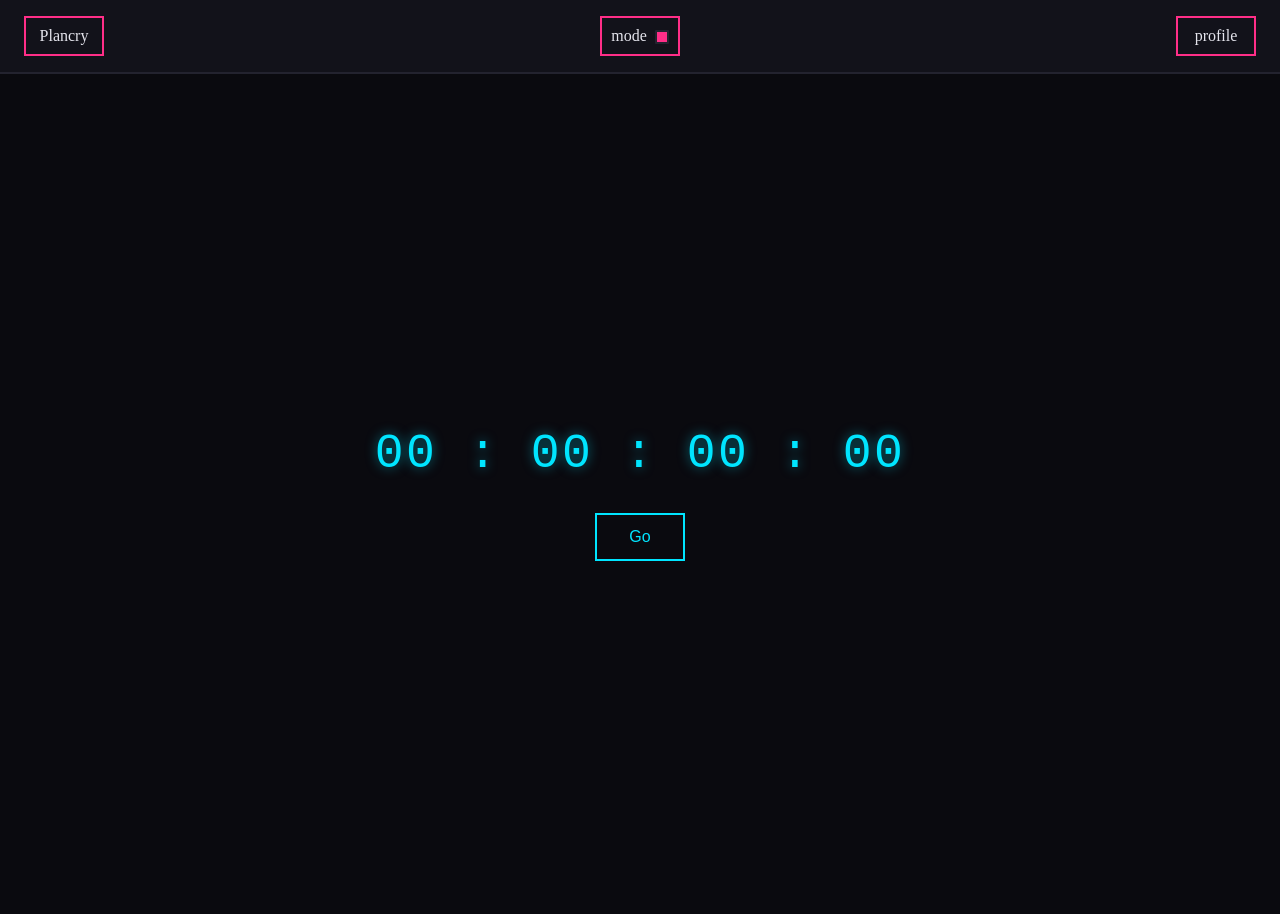
<file: frontend/u/index.html>
<!DOCTYPE html>
<html lang="en">

<head>
    <meta charset="UTF-8">
    <meta name="viewport" content="width=device-width, initial-scale=1.0">
    <title>Timer</title>
    <link rel="stylesheet" href="style.css">
</head>

<body>
    <header>
        <div class="menu">
            <div class="logo">Plancry</div>
            <div id="re-switch">
                <div class="mode">mode</div>
                <div id="box"></div>
            </div>
            <div class="profile">profile</div>
        </div>
    </header>
    <main>
        <div class="timer" id="timer">00 : 00 : 00 : 00</div>
        <button id="start">Go</button>
        <button id="pause" class="hidden">Stop</button>
        <button id ="resume" class="hidden">Resume</button>
        <button id="reset" class="hidden">Reset</button>
    </main>
    <script src="script.js"></script>
</body>

</html>
</file>
<file: frontend/u/style.css>
* {
    margin: 0;
    padding: 0;
    box-sizing: border-box;
}

:root {
    --bg-void: #0a0a0f;
    --bg-panel: #12121a;
    --border: #23232f;
    --text-primary: #e4e4ec;
    --accent-cyan: #00e5ff;
    --accent-magenta: #ff2e88;
}

body {
    background-color: var(--bg-void);
    color: var(--text-primary);
}

header {
    display: flex;
    align-items: center;
    gap: 1rem;
    justify-content: space-between;
    background-color: var(--bg-panel);
    border-bottom: 2px solid var(--border);
    padding: 1rem 1.5rem;
}
.logo {
    background: transparent;
    border: 2px solid var(--accent-magenta);
    width: 80px;
    height: 40px;
    align-items: center;
    justify-content: center;
    display: flex;
}
#re-switch {
    width: 80px;
    height: 40px;
    background: transparent;
    border: 2px solid var(--accent-magenta);
    display: flex;
    align-items: center;
    justify-content: center;
    cursor: pointer;
}

#box {
    margin-top: 2px;
    margin-left: 8px;
    width: 14px;
    height: 14px;
    border: 2px solid var(--border);
    background-color: var(--accent-magenta);
    border-radius: 1px;
    cursor: pointer;
    transition: background-color 0.7s;

}

#box.active {
    background-color: #00e5ff;
}

.profile {
    background: transparent;
    border: 2px solid var(--accent-magenta);
    width: 80px;
    height: 40px;
    align-items: center;
    justify-content: center;
    display: flex;

}

.menu {
    display: flex;
    align-items: center;
    justify-content: space-between;
    width: 100%;
}
main {
    display: flex;
    flex-direction: column;
    align-items: center;
    justify-content: center;
    gap: 2rem;
    min-height: calc(100vh - 60px);
}

.timer {
    font-family: 'JetBrains Mono', monospace;
    font-size: 3rem;
    color: var(--accent-cyan);
    text-shadow: 0 0 12px rgba(0, 229, 255, 0.5);
    letter-spacing: 0.05em;
}

.hidden {
    display: none !important;
}

button {
    border: 2px solid var(--accent-cyan);
    background: transparent;
    color: var(--accent-cyan);
    padding: 0.8rem 2rem;
    font-size: 1rem;
    cursor: pointer;
    transition: all 0.2s ease;
}

button:hover {
    background: var(--accent-cyan);
    color: var(--bg-void);
}
</file>
